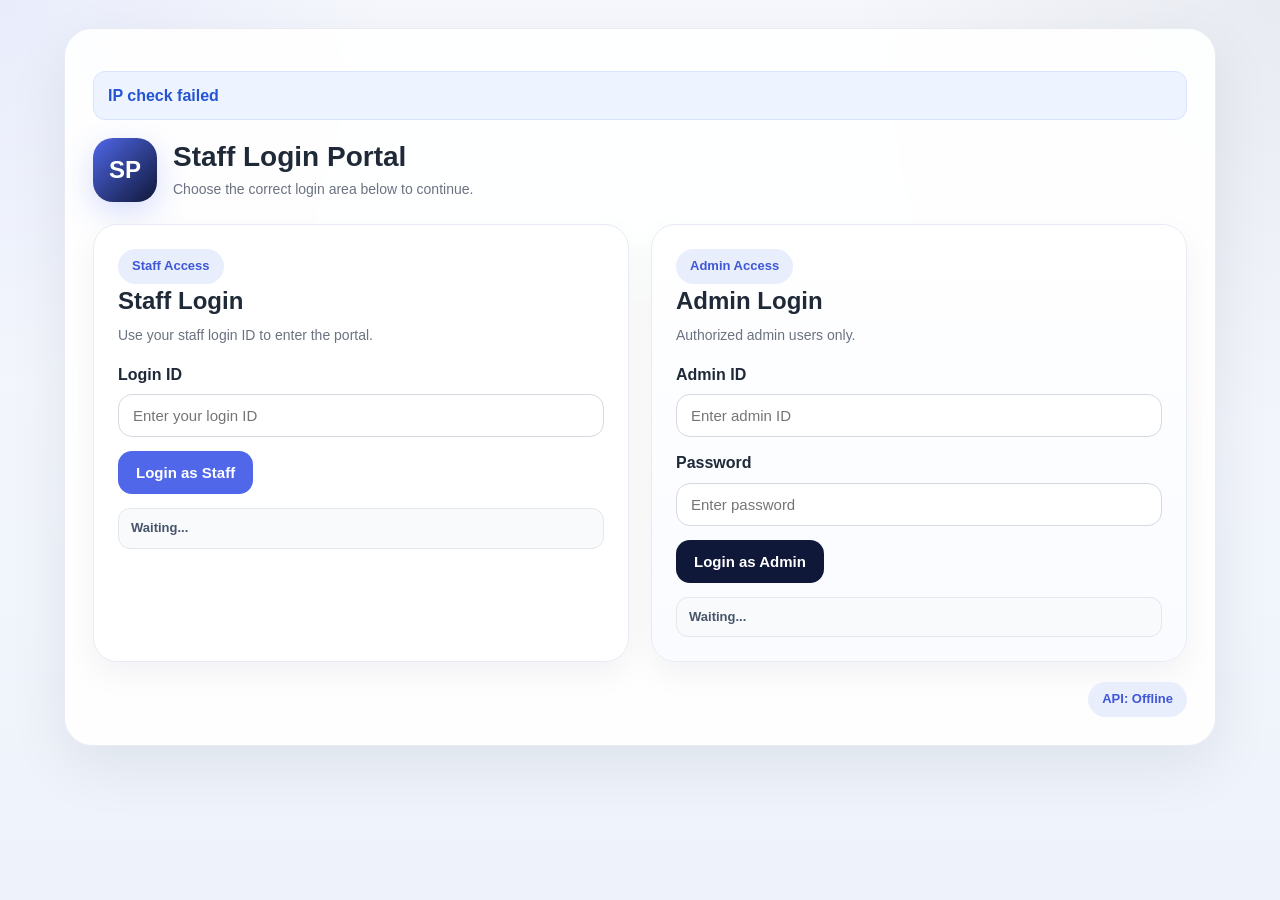
<file: index.html>
<!DOCTYPE html>
<html lang="en">
<head>
  <meta charset="UTF-8" />
  <meta name="viewport" content="width=device-width, initial-scale=1.0"/>
  <title>Staff Login Portal</title>
  <link rel="stylesheet" href="style.css"/>
</head>

<body class="portal-body">
  <div class="page portal-page">
    <div class="portal-shell">

      <div id="accessBanner" class="access-banner">Checking access...</div>

      <div class="portal-brand">
        <div class="brand-badge">SP</div>
        <div>
          <h1>Staff Login Portal</h1>
          <p class="sub">Choose the correct login area below to continue.</p>
        </div>
      </div>

      <div class="portal-grid">

        <section class="auth-card">
          <div class="auth-head">
            <span class="mini-pill">Staff Access</span>
            <h2>Staff Login</h2>
            <p class="sub">Use your staff login ID to enter the portal.</p>
          </div>

          <div class="field">
            <label for="staffLoginId">Login ID</label>
            <input type="text" id="staffLoginId" placeholder="Enter your login ID" />
          </div>

          <button id="staffLoginBtn">Login as Staff</button>
          <div id="staffStatus" class="inline-status">Waiting...</div>
        </section>

        <section class="auth-card auth-card-admin">
          <div class="auth-head">
            <span class="mini-pill mini-pill-dark">Admin Access</span>
            <h2>Admin Login</h2>
            <p class="sub">Authorized admin users only.</p>
          </div>

          <div class="field">
            <label for="adminLoginId">Admin ID</label>
            <input type="text" id="adminLoginId" placeholder="Enter admin ID" />
          </div>

          <div class="field">
            <label for="adminPassword">Password</label>
            <input type="password" id="adminPassword" placeholder="Enter password" />
          </div>

          <button id="adminLoginBtn" class="btn-dark">Login as Admin</button>
          <div id="adminStatus" class="inline-status">Waiting...</div>
        </section>

      </div>

      <div class="footer-note">
        <div id="apiStatus" class="status-pill">API: Checking...</div>
      </div>

    </div>
  </div>

<script>
const API = "https://staff-portal-proxy.mdrobiulislam.workers.dev";

const apiStatus = document.getElementById("apiStatus");
const accessBanner = document.getElementById("accessBanner");

const staffBtn = document.getElementById("staffLoginBtn");
const adminBtn = document.getElementById("adminLoginBtn");

const staffStatus = document.getElementById("staffStatus");
const adminStatus = document.getElementById("adminStatus");

let CLIENT_IP = "";

/* ========= API STATUS ========= */
async function checkAPI(){
  try{
    const res = await fetch(API + "?action=health");
    const data = await res.json();
    apiStatus.textContent = "API: Online (" + data.version + ")";
  }catch{
    apiStatus.textContent = "API: Offline";
  }
}

/* ========= IP CHECK ========= */
async function checkAccess(){
  try{
    const res = await fetch(API + "?action=portalAccess");
    const data = await res.json();

    CLIENT_IP = data.client_ip || "";

    if(data.allowed){
      accessBanner.textContent = "Access Allowed (IP: " + CLIENT_IP + ")";
    }else{
      accessBanner.innerHTML = `
        ❌ Access Blocked <br/>
        Your IP: ${CLIENT_IP} <br/>
        Only office network allowed
      `;
      document.querySelector(".portal-grid").style.display = "none";
    }

  }catch{
    accessBanner.textContent = "IP check failed";
  }
}

/* ========= POST ========= */
async function post(payload){
  const res = await fetch(API,{
    method:"POST",
    headers:{"Content-Type":"text/plain"},
    body:JSON.stringify(payload)
  });
  return res.json();
}

/* ========= STAFF LOGIN ========= */
staffBtn.onclick = async ()=>{
  const id = document.getElementById("staffLoginId").value.trim();
  if(!id){
    staffStatus.textContent = "Enter login ID";
    return;
  }

  staffBtn.disabled = true;
  staffStatus.textContent = "Logging in...";

  try{
    const data = await post({
      action:"staffLogin",
      login_id:id
    });

    if(!data.ok){
      staffStatus.textContent = data.error || "Login failed";
      staffBtn.disabled = false;
      return;
    }

    localStorage.setItem("staffPortalStaff", JSON.stringify(data.staff));
    localStorage.setItem("staffPortalClientIp", CLIENT_IP);

    staffStatus.textContent = "Success → opening...";
    window.location = "staff.html";

  }catch(e){
    staffStatus.textContent = "Error";
    staffBtn.disabled = false;
  }
};

/* ========= ADMIN LOGIN ========= */
adminBtn.onclick = async ()=>{
  const id = document.getElementById("adminLoginId").value.trim();
  const pass = document.getElementById("adminPassword").value;

  if(!id || !pass){
    adminStatus.textContent = "Enter ID & password";
    return;
  }

  adminBtn.disabled = true;
  adminStatus.textContent = "Checking...";

  try{
    const data = await post({
      action:"adminLogin",
      login_id:id,
      password:pass
    });

    if(!data.ok){
      adminStatus.textContent = data.error || "Login failed";
      adminBtn.disabled = false;
      return;
    }

    localStorage.setItem("staffPortalAdmin", JSON.stringify({ login_id: id }));
    adminStatus.textContent = "Success → opening...";
    window.location = "admin.html";

  }catch(e){
    adminStatus.textContent = "Error";
    adminBtn.disabled = false;
  }
};

checkAPI();
checkAccess();
</script>
</body>
</html>
</file>
<file: style.css>
/* ===============================
   GLOBAL RESET
=============================== */
* {
  box-sizing: border-box;
  margin: 0;
  padding: 0;
}

:root {
  --bg: #f4f6fb;
  --card: #ffffff;
  --text: #111827;
  --muted: #6b7280;
  --line: #e5e7eb;
  --primary: #4f67e8;
  --primary-dark: #0f1838;
  --primary-soft: #eef2ff;
  --success: #0f9d58;
  --danger: #dc2626;
  --warning: #d97706;
  --shadow: 0 4px 18px rgba(15, 23, 42, 0.08);
  --radius: 16px;
}

body {
  font-family: -apple-system, BlinkMacSystemFont, "Segoe UI", Roboto, Arial, sans-serif;
  background: var(--bg);
  color: var(--text);
  line-height: 1.45;
}

.page {
  max-width: 1180px;
  margin: 20px auto;
  padding: 12px;
}

.card {
  background: var(--card);
  border-radius: var(--radius);
  padding: 22px;
  box-shadow: var(--shadow);
}

.dashboard-card {
  padding: 26px;
}

/* ===============================
   TYPOGRAPHY
=============================== */
h1 {
  font-size: 28px;
  line-height: 1.15;
  margin-bottom: 6px;
  color: #1f2937;
}

h2 {
  font-size: 24px;
  margin-bottom: 12px;
  color: #1f2937;
}

h3 {
  font-size: 20px;
  margin-bottom: 12px;
  color: #1f2937;
}

.sub {
  font-size: 14px;
  color: var(--muted);
}

.help {
  font-size: 13px;
  color: var(--muted);
  margin-top: 10px;
}

small,
.mini-text {
  color: var(--muted);
  font-size: 12px;
}

/* ===============================
   HEADER
=============================== */
.header-row {
  display: flex;
  justify-content: space-between;
  align-items: flex-start;
  gap: 14px;
  margin-bottom: 18px;
  flex-wrap: wrap;
}

.right-actions {
  display: flex;
  align-items: center;
  gap: 10px;
  flex-wrap: wrap;
}

/* ===============================
   PANELS / BLOCKS
=============================== */
.panel {
  border: 1px solid var(--line);
  border-radius: 18px;
  padding: 18px;
  margin-bottom: 18px;
  background: #fbfcff;
}

.panel-title-row {
  display: flex;
  justify-content: space-between;
  align-items: center;
  gap: 10px;
  margin-bottom: 14px;
  flex-wrap: wrap;
}

/* ===============================
   SUMMARY CARDS
=============================== */
.summary-grid {
  display: grid;
  grid-template-columns: repeat(4, minmax(0, 1fr));
  gap: 16px;
  margin-bottom: 14px;
}

.summary-box {
  border: 1px solid var(--line);
  border-radius: 16px;
  padding: 16px;
  background: #fff;
  min-height: 88px;
}

.summary-label {
  display: block;
  font-size: 13px;
  color: var(--muted);
  margin-bottom: 8px;
}

.summary-box strong {
  font-size: 16px;
  color: #111827;
  word-break: break-word;
}

/* ===============================
   FORMS
=============================== */
label {
  display: block;
  font-weight: 700;
  margin-bottom: 8px;
  color: #1f2937;
}

input,
select,
textarea {
  width: 100%;
  padding: 12px 14px;
  border: 1px solid #d6d9e0;
  border-radius: 14px;
  font-size: 15px;
  background: #fff;
  color: #111827;
  outline: none;
  transition: 0.15s ease;
}

input:focus,
select:focus,
textarea:focus {
  border-color: var(--primary);
  box-shadow: 0 0 0 3px rgba(79, 103, 232, 0.12);
}

textarea {
  min-height: 90px;
  resize: vertical;
}

.form-grid {
  display: grid;
  grid-template-columns: repeat(2, minmax(0, 1fr));
  gap: 16px;
}

.form-grid-3 {
  display: grid;
  grid-template-columns: repeat(3, minmax(0, 1fr));
  gap: 16px;
}

.form-grid-4 {
  display: grid;
  grid-template-columns: repeat(4, minmax(0, 1fr));
  gap: 16px;
}

/* KPI compact boxes */
.kpi-grid {
  display: grid;
  grid-template-columns: repeat(3, minmax(0, 1fr));
  gap: 14px;
  margin-top: 8px;
  margin-bottom: 14px;
}

.kpi-box {
  min-width: 0;
}

.kpi-box label {
  font-size: 13px;
  line-height: 1.3;
  margin-bottom: 6px;
  white-space: normal;
  word-break: break-word;
}

.kpi-box input {
  text-align: center;
  font-weight: 700;
}

/* ===============================
   BUTTONS
=============================== */
button,
.btn,
a.btn {
  display: inline-flex;
  align-items: center;
  justify-content: center;
  gap: 8px;
  border: none;
  background: var(--primary);
  color: #fff;
  font-weight: 700;
  font-size: 15px;
  padding: 13px 18px;
  border-radius: 14px;
  cursor: pointer;
  text-decoration: none;
  transition: 0.18s ease;
}

button:hover,
.btn:hover,
a.btn:hover {
  transform: translateY(-1px);
  opacity: 0.97;
}

button:disabled,
.btn:disabled {
  opacity: 0.55;
  cursor: not-allowed;
  transform: none;
}

.btn-dark,
.secondary-btn {
  background: var(--primary-dark);
  color: #fff;
}

.btn-soft {
  background: var(--primary-soft);
  color: #334155;
}

.btn-success {
  background: var(--success);
}

.btn-danger {
  background: var(--danger);
}

.small-btn {
  padding: 10px 14px;
  border-radius: 12px;
  font-size: 14px;
}

.action-grid {
  display: grid;
  grid-template-columns: repeat(2, minmax(0, 1fr));
  gap: 16px;
  margin-bottom: 18px;
}

.break-grid {
  display: grid;
  grid-template-columns: repeat(3, minmax(0, 1fr));
  gap: 12px;
  margin-top: 10px;
}

.break-actions {
  display: grid;
  grid-template-columns: repeat(2, minmax(0, 1fr));
  gap: 10px;
  margin-top: 10px;
}

/* ===============================
   PILLS / STATUS
=============================== */
.status-pill,
.mini-pill {
  display: inline-flex;
  align-items: center;
  justify-content: center;
  min-height: 34px;
  padding: 8px 14px;
  border-radius: 999px;
  font-size: 13px;
  font-weight: 700;
  background: #e9eefc;
  color: #3f57d8;
}

.mini-pill-muted {
  background: #f3f4f6;
  color: #4b5563;
}

.badge-success {
  background: #dcfce7;
  color: #166534;
}

.badge-warning {
  background: #fef3c7;
  color: #92400e;
}

.badge-danger {
  background: #fee2e2;
  color: #991b1b;
}

.badge-neutral {
  background: #eef2ff;
  color: #3730a3;
}

.mini-access-banner {
  margin-bottom: 16px;
  padding: 12px 14px;
  border-radius: 12px;
  background: #eff6ff;
  color: #1d4ed8;
  font-weight: 700;
  border: 1px solid #dbeafe;
}

/* ===============================
   RESULT / PRE
=============================== */
pre {
  white-space: pre-wrap;
  word-break: break-word;
  font-family: Consolas, "Courier New", monospace;
  font-size: 13px;
  background: #fff;
  border: 1px solid var(--line);
  border-radius: 14px;
  padding: 14px;
  color: #111827;
}

.success-box,
.success-message {
  background: #ecfdf5 !important;
  border-color: #a7f3d0 !important;
  color: #065f46 !important;
}

.error-box {
  background: #fef2f2 !important;
  border-color: #fecaca !important;
  color: #991b1b !important;
}

/* ===============================
   TABLES
=============================== */
.table-wrap {
  width: 100%;
  overflow-x: auto;
  border: 1px solid var(--line);
  border-radius: 16px;
  background: #fff;
}

table {
  width: 100%;
  border-collapse: collapse;
  min-width: 780px;
}

th,
td {
  text-align: left;
  padding: 14px 14px;
  border-bottom: 1px solid #edf0f4;
  vertical-align: middle;
  font-size: 14px;
  color: #1f2937;
}

th {
  background: #f8fafc;
  font-size: 13px;
  font-weight: 800;
  color: #334155;
  position: sticky;
  top: 0;
  z-index: 1;
}

tr:hover td {
  background: #fafcff;
}

.rank-badge {
  width: 34px;
  height: 34px;
  border-radius: 999px;
  background: #eef2ff;
  color: #3730a3;
  font-weight: 800;
  display: inline-flex;
  align-items: center;
  justify-content: center;
}

/* ===============================
   LOGIN PAGE (UPGRADED UI)
=============================== */
.portal-body {
  min-height: 100vh;
  background:
    radial-gradient(circle at top left, rgba(79, 103, 232, 0.08), transparent 25%),
    radial-gradient(circle at top right, rgba(15, 24, 56, 0.06), transparent 28%),
    linear-gradient(180deg, #f6f8fd 0%, #eef3fb 100%);
}

.portal-page {
  max-width: 1180px;
  margin: 0 auto;
  padding: 28px 14px;
}

.portal-shell {
  background: rgba(255,255,255,0.9);
  border: 1px solid rgba(226,232,240,0.8);
  box-shadow: 0 20px 60px rgba(15, 23, 42, 0.08);
  border-radius: 28px;
  padding: 28px;
  backdrop-filter: blur(8px);
}

.portal-brand {
  display: flex;
  align-items: center;
  gap: 16px;
  margin-bottom: 22px;
}

.brand-badge {
  width: 64px;
  height: 64px;
  border-radius: 20px;
  display: flex;
  align-items: center;
  justify-content: center;
  background: linear-gradient(135deg, #4f67e8, #0f1838);
  color: #fff;
  font-size: 24px;
  font-weight: 900;
  box-shadow: 0 10px 30px rgba(79, 103, 232, 0.22);
}

.portal-grid {
  display: grid;
  grid-template-columns: repeat(2, minmax(0, 1fr));
  gap: 22px;
  margin-top: 18px;
}

.auth-card {
  background: #ffffff;
  border: 1px solid #e6ebf5;
  border-radius: 24px;
  padding: 24px;
  box-shadow: 0 12px 32px rgba(15, 23, 42, 0.05);
}

.auth-card-admin {
  background: linear-gradient(180deg, #ffffff 0%, #f9fbff 100%);
}

.auth-head {
  margin-bottom: 18px;
}

.auth-head h2 {
  margin-bottom: 6px;
}

.field {
  margin-bottom: 14px;
}

.inline-status {
  margin-top: 14px;
  font-size: 13px;
  font-weight: 700;
  color: #475569;
  padding: 10px 12px;
  border-radius: 12px;
  background: #f8fafc;
  border: 1px solid #e5e7eb;
}

.footer-note {
  margin-top: 20px;
  display: flex;
  justify-content: flex-end;
}

.login-wrap {
  max-width: 440px;
  margin: 60px auto;
  padding: 14px;
}

.login-card {
  background: #fff;
  border-radius: 20px;
  box-shadow: var(--shadow);
  padding: 28px;
}

.login-card h1 {
  margin-bottom: 10px;
}

.login-card .sub {
  margin-bottom: 20px;
}

/* ===============================
   STAFF SCOREBOARD
=============================== */
.scoreboard-grid {
  display: grid;
  grid-template-columns: 1.2fr 1fr;
  gap: 18px;
  margin-top: 8px;
}

.score-list {
  display: flex;
  flex-direction: column;
  gap: 10px;
}

.score-row {
  display: flex;
  justify-content: space-between;
  align-items: center;
  gap: 14px;
  padding: 14px 16px;
  border: 1px solid var(--line);
  border-radius: 14px;
  background: #fff;
}

.score-row-left {
  min-width: 0;
}

.score-row-name {
  font-weight: 800;
  color: #111827;
}

.score-row-sub {
  font-size: 12px;
  color: var(--muted);
  margin-top: 2px;
}

.score-row-right {
  display: flex;
  align-items: center;
  gap: 10px;
  flex-wrap: wrap;
}

.final-score-chip {
  min-width: 72px;
  text-align: center;
  padding: 8px 12px;
  border-radius: 999px;
  background: #eef2ff;
  color: #3730a3;
  font-weight: 800;
}

/* ===============================
   STAFF PORTAL LATEST TABLE VIEW PATCH
=============================== */

/* access banner */
.access-banner {
  margin: 14px 0 18px;
  padding: 12px 14px;
  border-radius: 12px;
  background: #eef4ff;
  color: #2454d3;
  font-weight: 700;
  border: 1px solid #d7e3ff;
}

/* generic grid helpers used by latest staff.html */
.grid {
  display: grid;
  gap: 14px;
}

.grid.two {
  grid-template-columns: repeat(2, minmax(0, 1fr));
}

.grid.four {
  grid-template-columns: repeat(4, minmax(0, 1fr));
}

/* panel headings */
.panel h4 {
  font-size: 18px;
  line-height: 1.25;
  margin-bottom: 14px;
  color: #0f172a;
}

/* mini cards inside attendance / others */
.mini-card {
  background: #ffffff;
  border: 1px solid #dbe3ef;
  border-radius: 14px;
  padding: 14px;
}

.mini-card label {
  display: block;
  font-size: 13px;
  color: #64748b;
  margin-bottom: 8px;
  font-weight: 700;
}

.mini-card div {
  font-size: 16px;
  font-weight: 700;
  color: #0f172a;
  word-break: break-word;
}

/* action rows */
.actions.split-actions {
  display: grid;
  grid-template-columns: repeat(2, minmax(0, 1fr));
  gap: 12px;
  margin: 14px 0 18px;
}

/* result box */
.result-box {
  background: #ffffff;
  border: 1px solid #dbe3ef;
  border-radius: 14px;
  padding: 14px;
  color: #0f172a;
  font-size: 14px;
  line-height: 1.6;
  white-space: pre-wrap;
  word-break: break-word;
}

/* stronger table styling for latest staff top sections */
.table-wrap {
  width: 100%;
  overflow-x: auto;
  border: 1px solid #dbe3ef;
  border-radius: 16px;
  background: #ffffff;
}

.table-wrap table {
  width: 100%;
  min-width: 680px;
  border-collapse: collapse;
}

.table-wrap th,
.table-wrap td {
  padding: 14px 16px;
  border-bottom: 1px solid #edf2f7;
  text-align: left;
  vertical-align: middle;
}

.table-wrap th {
  background: #f8fbff;
  color: #334155;
  font-size: 13px;
  font-weight: 800;
  white-space: nowrap;
}

.table-wrap td {
  font-size: 15px;
  color: #0f172a;
  font-weight: 700;
}

/* scoreboard layout */
.scoreboard-layout {
  display: grid;
  grid-template-columns: 1.2fr 0.9fr;
  gap: 18px;
  align-items: start;
}

.scoreboard-left,
.scoreboard-right {
  min-width: 0;
}

.other-staff-list {
  display: flex;
  flex-direction: column;
  gap: 10px;
}

.other-staff-card {
  display: flex;
  justify-content: space-between;
  align-items: center;
  gap: 12px;
  background: #ffffff;
  border: 1px solid #dbe3ef;
  border-radius: 16px;
  padding: 14px 16px;
}

.other-staff-name {
  font-weight: 800;
  font-size: 16px;
  color: #0f172a;
}

.other-staff-sub {
  font-size: 12px;
  color: #64748b;
  margin-top: 2px;
}

.other-staff-score {
  min-width: 64px;
  text-align: center;
  padding: 8px 12px;
  border-radius: 999px;
  background: #eef2ff;
  color: #3730a3;
  font-weight: 800;
  font-size: 18px;
}

/* modal */
.action-modal {
  position: fixed;
  inset: 0;
  background: rgba(15, 23, 42, 0.38);
  display: flex;
  align-items: center;
  justify-content: center;
  padding: 18px;
  z-index: 9999;
}

.action-modal.hidden {
  display: none !important;
}

.action-modal-card {
  width: 100%;
  max-width: 360px;
  background: #ffffff;
  border-radius: 22px;
  padding: 28px 24px;
  text-align: center;
  box-shadow: 0 25px 70px rgba(15, 23, 42, 0.18);
  border: 1px solid #e5e7eb;
}

.action-spinner {
  width: 42px;
  height: 42px;
  margin: 0 auto 14px;
  border-radius: 999px;
  background: #eef2ff;
  color: #4f67e8;
  display: flex;
  align-items: center;
  justify-content: center;
  font-size: 20px;
  animation: pulseGlow 1.2s infinite ease-in-out;
}

.success-check {
  background: #ecfdf5;
  color: #059669;
  animation: none;
}

.action-title {
  font-size: 26px;
  font-weight: 900;
  color: #0f172a;
  margin-bottom: 8px;
}

.action-text {
  font-size: 14px;
  color: #64748b;
  line-height: 1.6;
}

@keyframes pulseGlow {
  0% { transform: scale(1); opacity: 0.92; }
  50% { transform: scale(1.08); opacity: 1; }
  100% { transform: scale(1); opacity: 0.92; }
}

/* ===============================
   MOBILE
=============================== */
@media (max-width: 1024px) {
  .summary-grid,
  .form-grid,
  .form-grid-3,
  .form-grid-4,
  .scoreboard-grid,
  .scoreboard-layout,
  .portal-grid {
    grid-template-columns: 1fr 1fr;
  }

  .kpi-grid {
    grid-template-columns: repeat(2, minmax(0, 1fr));
  }

  .grid.four {
    grid-template-columns: repeat(2, minmax(0, 1fr));
  }
}

@media (max-width: 720px) {
  .page {
    margin: 10px auto;
    padding: 8px;
  }

  .card,
  .dashboard-card,
  .portal-shell {
    padding: 16px;
    border-radius: 18px;
  }

  .header-row,
  .panel-title-row,
  .right-actions,
  .portal-brand {
    flex-direction: column;
    align-items: stretch;
  }

  .summary-grid,
  .form-grid,
  .form-grid-3,
  .form-grid-4,
  .kpi-grid,
  .action-grid,
  .break-grid,
  .break-actions,
  .scoreboard-grid,
  .scoreboard-layout,
  .portal-grid,
  .grid.two,
  .grid.four,
  .actions.split-actions {
    grid-template-columns: 1fr;
  }

  h1 {
    font-size: 22px;
  }

  h2 {
    font-size: 20px;
  }

  h3 {
    font-size: 18px;
  }

  .summary-box {
    min-height: auto;
  }

  table {
    min-width: 680px;
  }

  .table-wrap table {
    min-width: 620px;
  }

  .other-staff-card {
    padding: 12px 14px;
  }

  .other-staff-score {
    font-size: 16px;
    min-width: 58px;
  }

  .brand-badge {
    width: 54px;
    height: 54px;
    font-size: 20px;
    border-radius: 16px;
  }
}
</file>
